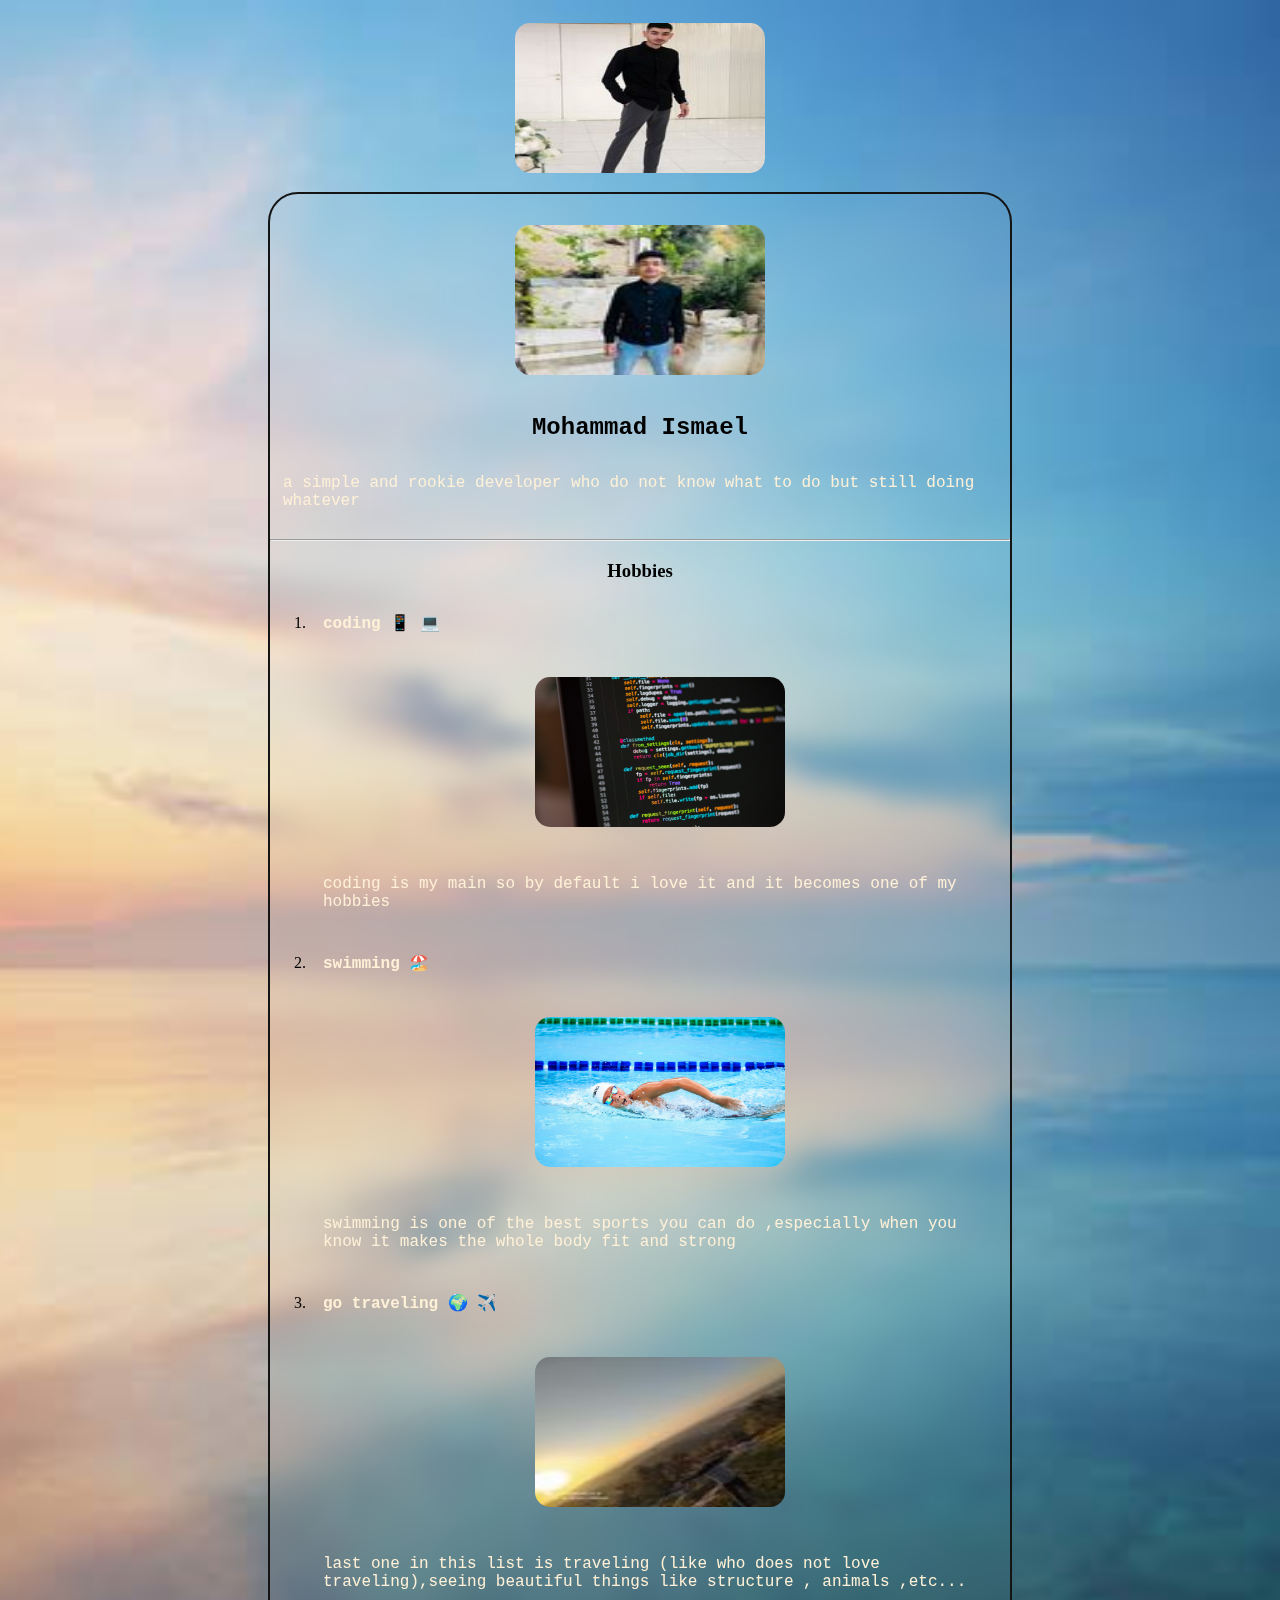
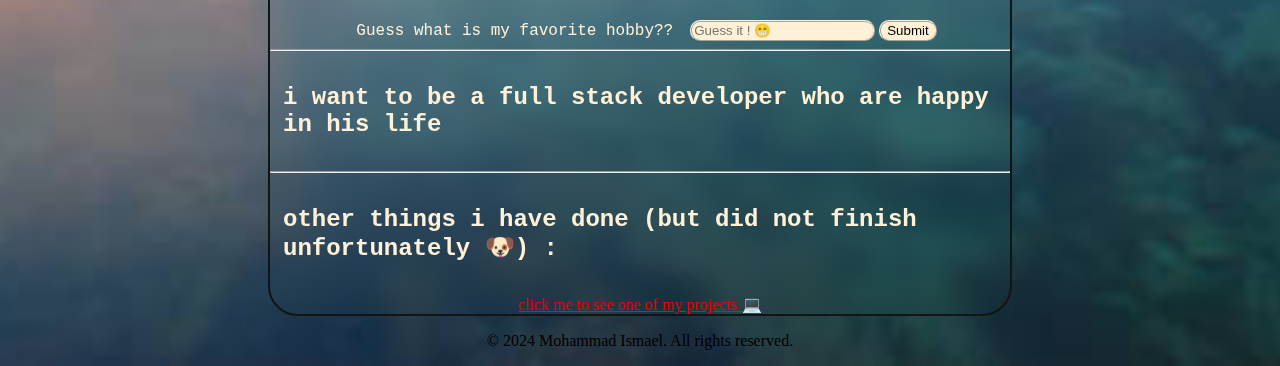
<file: assi.html>
<!DOCTYPE html>
<html lang="en">
<head>
    <meta charset="UTF-8">
    <meta name="viewport" content="width=device-width, initial-scale=1.0">
    <title>CV</title>
    <link rel="stylesheet" href="assi.css">
    <link rel="preconnect" href="https://fonts.googleapis.com">
    <link rel="preconnect" href="https://fonts.gstatic.com" crossorigin>
    <link href="https://fonts.googleapis.com/css2?family=Abril+Fatface&family=Lilita+One&display=swap" rel="stylesheet">

</head>
<body class="body">
    
<center>
    <header class="header">
        <img src="images/me.jpg"title="this is me 😊" alt="me">
    </header>
    <div class="main">
        <figure>
            <a href="https://github.com/mohammadNaelIsmail/sign_in/blob/main/style.css">
                <img src="images/259099151_361919732673746_4429800451984286287_n.jpg" class="personal_photo" title="this is me also , but younger 😂😂" alt="Personal photo of Mohammad Ismael">
            </a>
            <figcaption><h2 style="font-family: 'Courier New', Courier, monospace;">Mohammad Ismael</h2></figcaption>
        </figure>
        
        <p class="default_text">a simple and rookie developer who do not know what to do but still doing whatever</p>
<hr>
<section>
<h3>Hobbies</h3>
    <ol>
        <li>
            <summary>
                <p class="default_text"><strong>coding 📱 💻</strong></p> 
                <a href="https://www.computerscience.org/resources/what-is-coding-used-for/"> <img src="images/code.jfif"></a>
            </summary>
        </li>
            <p class="default_text">coding is my main so by default i love it and it becomes one of my hobbies </p>
        
        <li>    
            <summary>
                <p class="default_text"><strong>swimming 🏖️</strong></p> 
                <a href="https://www.healthline.com/health/benefits-of-swimming"><img src="images/swim.jpg"></a>
            </summary>
        </li>
            <p class="default_text">swimming is one of the best sports you can do ,especially when you know it makes the whole body fit and strong </p>
        
        <li>
            <summary>
                <p class="default_text"><strong>go traveling 🌍 ✈️</strong></p> 
                <a href="https://www.europelanguagejobs.com/blog/benefits-of-travel"><img src="images/246145654_1107315866755696_4221156150502798665_n.jpg" ></a>
            </summary>
        </li>
            <p class="default_text">last one in this list is traveling (like who does not love traveling),seeing beautiful things like structure , animals ,etc... </p>
    </ol>
    
    <form ><label for="" class="default_text">Guess what is my favorite hobby??</label>
        <input type="text" id="text" placeholder="Guess it ! 😁">
        <input type="submit"id="text">
    </form>
    
    <hr>
    <section>
        <summary>
            <h2 class="default_text">i want to be a full stack developer who are happy in his life </h2>
        </summary>
    </section>

</section>
    <hr>

 <section>
    <summary>
      <h2 class="default_text"><strong>other things i have done (but did not finish unfortunately 🐶) :</strong></h2>
      <a href="https://github.com/mohammadNaelIsmail/sign_in.git" style="color: red;">click me to see one of my projects 💻</a>
    </summary>
 </section>

</div>
<footer>
    <p>&copy; 2024 Mohammad Ismael. All rights reserved. </p>
</footer>
</center>    
</body>

</html>
</file>
<file: assi.css>
.personal_photo{
    border-radius: 30px;
}

body{
    background-image: url(images/back-ground.jpg);
    background-repeat: no-repeat;
  background-position: center;
  background-size: cover;
  
}
img{
  
    width:250px; height:150px;
    padding:15px 15px;
    border-radius: 30px;
background-repeat: no-repeat;
background-attachment: fixed;
background-size: cover;
}
.main{
    margin-top: 0px;
    width: 740px;
  
    backdrop-filter:blur(10px);
    border: solid 2px;
    border-color:rgb(20, 20, 20) ;
    border-radius: 30px;
}
.default_text{font-family: 'Courier New', Courier, monospace;
    text-align: left;
    padding: 13px;
    color: rgb(255, 241, 215);
}
#text{
    border-radius: 10px;
    border-color: rgb(255, 241, 215);
    border-style:ridge;
    background-color:rgb(255, 241, 215);

    
}
</file>
